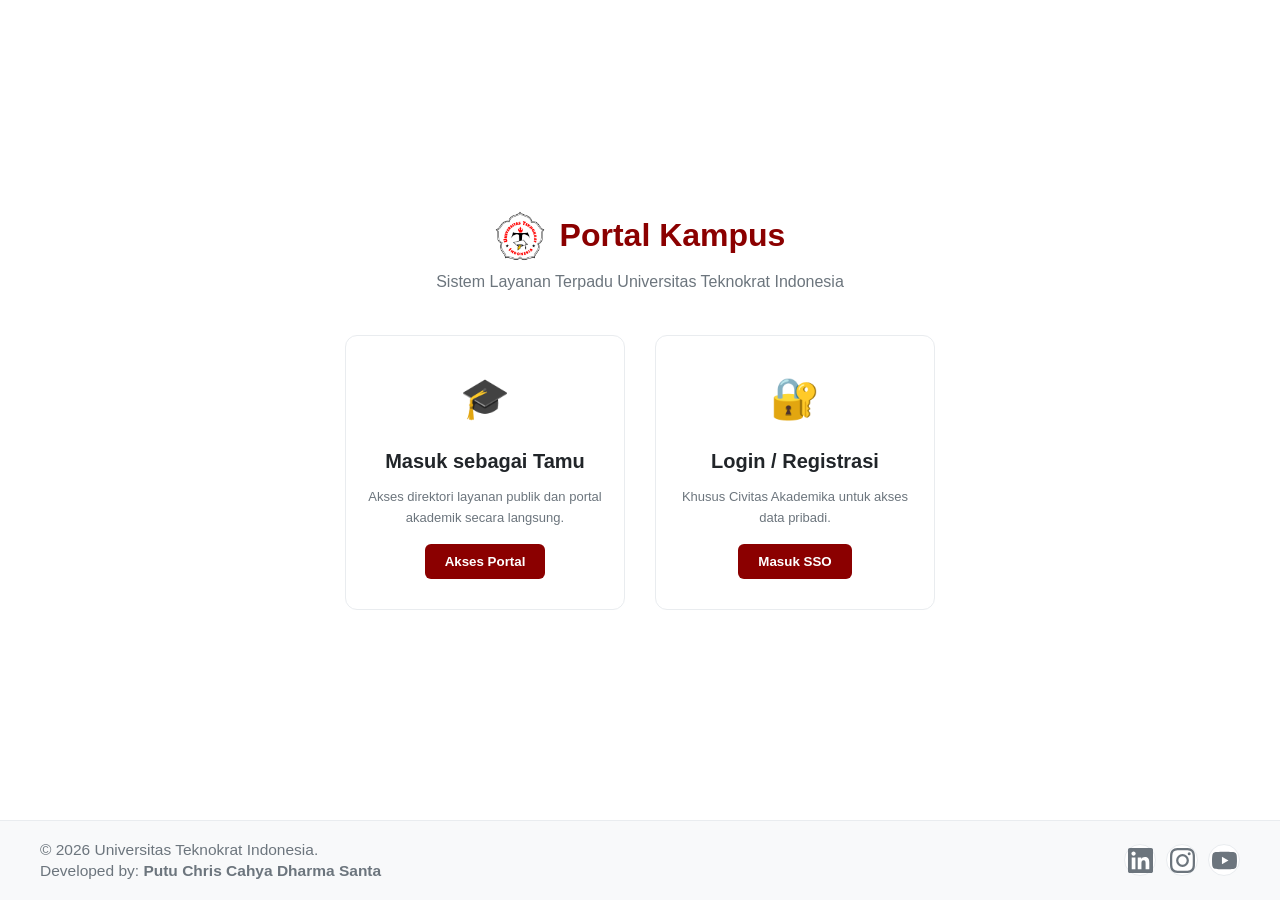
<file: portal-kampus-uti/index.html>
<!DOCTYPE html>
<html lang="id">

<head>
    <meta charset="UTF-8">
    <meta name="viewport" content="width=device-width, initial-scale=1.0">
    <title>Selamat Datang — Portal Universitas Teknokrat Indonesia</title>
    <!-- KODE FAVICON DITAMBAHKAN DI BAWAH INI -->
    <link rel="icon" type="image/png" href="logo-kampus.png">
    <link rel="stylesheet" href="css/style.css">
</head>

<body>

    <div class="loader-screen">
        <div class="dino-stage">
            <svg class="dino-svg" viewBox="0 0 24 24">
                <path
                    d="M13 2H19V4H21V9H16V11H19V13H16V16H14V20H16V22H12V17H10V22H6V20H8V16H5V13H3V9H5V11H7V9H10V6H13V2Z" />
                <rect x="15" y="4" width="2" height="2" fill="#FFC107" />
            </svg>
            <div class="dino-ground"></div>
        </div>
        <p style="font-size: 12px; font-weight: bold; color: #8B0000;">MEMUAT SISTEM...</p>
    </div>

    <main class="landing-container">
        <header class="landing-header">
            <div class="landing-title-wrap">
                <div class="logo-placeholder">
                    <img src="logo-kampus.png" alt="Logo Teknokrat">
                </div>
                <h1>Portal Kampus</h1>
            </div>
            <p>Sistem Layanan Terpadu Universitas Teknokrat Indonesia</p>
        </header>

        <section class="role-options">
            <a href="dashboard.html" class="role-card">
                <div class="role-icon">🎓</div>
                <h2>Masuk sebagai Tamu</h2>
                <p>Akses direktori layanan publik dan portal akademik secara langsung.</p>
                <button class="btn-primary">Akses Portal</button>
            </a>
            <a href="coming-soon.html" class="role-card">
                <div class="role-icon">🔐</div>
                <h2>Login / Registrasi</h2>
                <p>Khusus Civitas Akademika untuk akses data pribadi.</p>
                <button class="btn-primary">Masuk SSO</button>
            </a>
        </section>
    </main>

    <footer class="main-footer">
        <div class="footer-text">
            <p>&copy; 2026 Universitas Teknokrat Indonesia.</p>
            <p>Developed by: <strong>Putu Chris Cahya Dharma Santa</strong></p>
        </div>
        <div class="social-links">
            <!-- LinkedIn -->
            <a href="https://id.linkedin.com/in/putu-chris-cahya-dharma-santa" target="_blank" class="social-btn"
                title="LinkedIn">
                <svg viewBox="0 0 24 24">
                    <path
                        d="M20.447 20.452h-3.554v-5.569c0-1.328-.027-3.037-1.852-3.037-1.853 0-2.136 1.445-2.136 2.939v5.667H9.351V9h3.414v1.561h.046c.477-.9 1.637-1.85 3.37-1.85 3.601 0 4.267 2.37 4.267 5.455v6.286zM5.337 7.433c-1.144 0-2.063-.926-2.063-2.065 0-1.138.92-2.063 2.063-2.063 1.14 0 2.064.925 2.064 2.063 0 1.139-.925 2.065-2.064 2.065zm1.782 13.019H3.555V9h3.564v11.452zM22.225 0H1.771C.792 0 0 .774 0 1.729v20.542C0 23.227.792 24 1.771 24h20.451C23.2 24 24 23.227 24 22.271V1.729C24 .774 23.2 0 22.222 0h.003z" />
                </svg>
            </a>
            <!-- Instagram -->
            <a href="https://www.instagram.com/putuchriscahya/" target="_blank" class="social-btn" title="Instagram">
                <svg viewBox="0 0 24 24">
                    <path
                        d="M12 2.163c3.204 0 3.584.012 4.85.07 3.252.148 4.771 1.691 4.919 4.919.058 1.265.069 1.645.069 4.849 0 3.205-.012 3.584-.069 4.849-.149 3.225-1.664 4.771-4.919 4.919-1.266.058-1.644.07-4.85.07-3.204 0-3.584-.012-4.849-.07-3.26-.149-4.771-1.699-4.919-4.92-.058-1.265-.07-1.644-.07-4.849 0-3.204.013-3.583.07-4.849.149-3.227 1.664-4.771 4.919-4.919 1.266-.057 1.645-.069 4.849-.069zM12 0C8.741 0 8.333.014 7.053.072 2.695.272.273 2.69.073 7.052.014 8.333 0 8.741 0 12c0 3.259.014 3.668.072 4.948.2 4.358 2.618 6.78 6.98 6.98C8.333 23.986 8.741 24 12 24c3.259 0 3.668-.014 4.948-.072 4.354-.2 6.782-2.618 6.979-6.98.059-1.28.073-1.689.073-4.948 0-3.259-.014-3.667-.072-4.947-.196-4.354-2.617-6.78-6.979-6.98C15.668.014 15.259 0 12 0zm0 5.838a6.162 6.162 0 100 12.324 6.162 6.162 0 000-12.324zM12 16a4 4 0 110-8 4 4 0 010 8zm6.406-11.845a1.44 1.44 0 100 2.881 1.44 1.44 0 000-2.881z" />
                </svg>
            </a>
            <!-- YouTube -->
            <a href="https://www.youtube.com/@PutuChrisCahyaDS" target="_blank" class="social-btn" title="YouTube">
                <svg viewBox="0 0 24 24">
                    <path
                        d="M23.498 6.186a3.016 3.016 0 0 0-2.122-2.136C19.505 3.545 12 3.545 12 3.545s-7.505 0-9.377.505A3.017 3.017 0 0 0 .502 6.186C0 8.07 0 12 0 12s0 3.93.502 5.814a3.016 3.016 0 0 0 2.122 2.136c1.871.505 9.376.505 9.376.505s7.505 0 9.377-.505a3.015 3.015 0 0 0 2.122-2.136C24 15.93 24 12 24 12s0-3.93-.502-5.814zM9.545 15.568V8.432L15.818 12l-6.273 3.568z" />
                </svg>
            </a>
        </div>
    </footer>

</body>

</html>
</file>
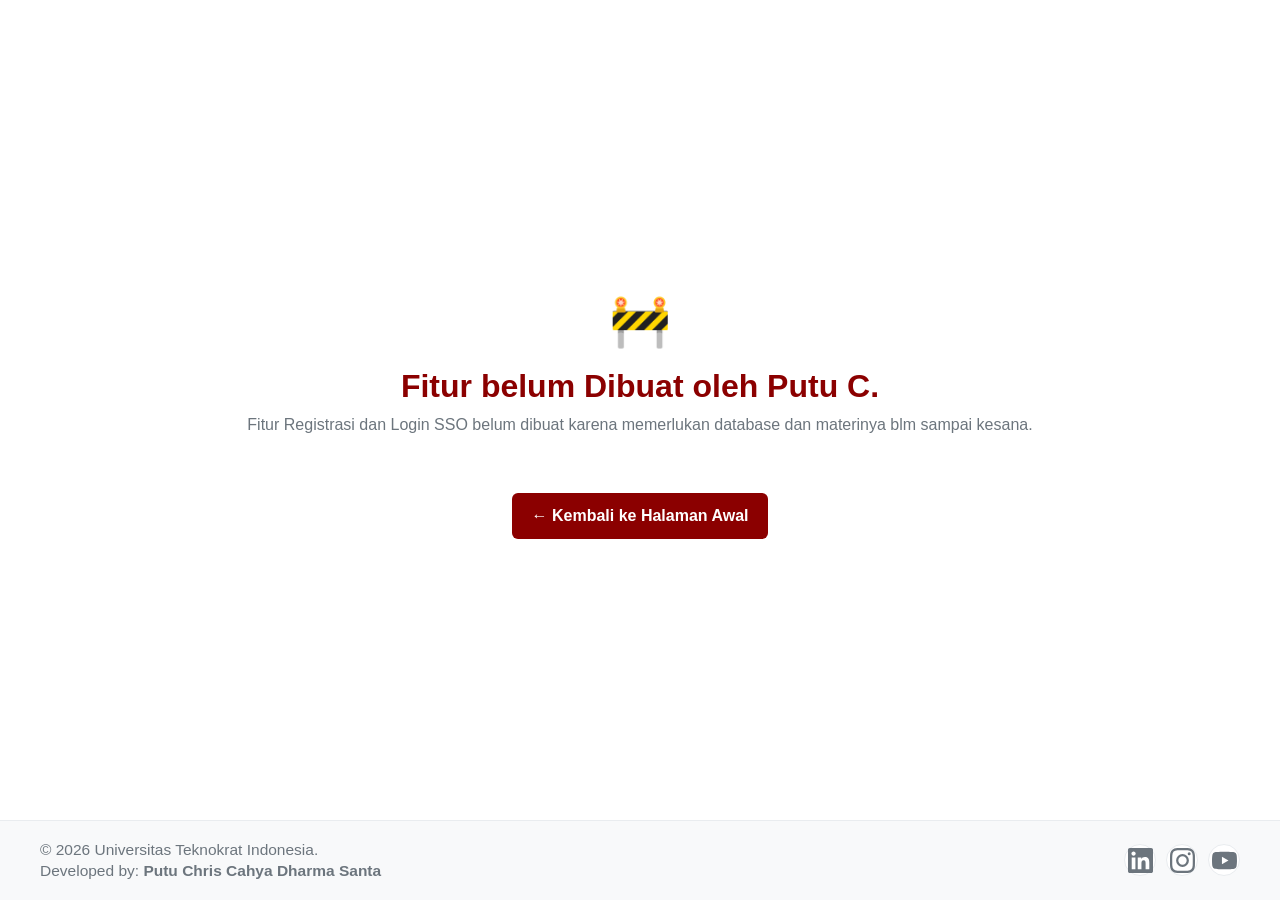
<file: portal-kampus-uti/coming-soon.html>
<!DOCTYPE html>
<html lang="id">

<head>
    <meta charset="UTF-8">
    <meta name="viewport" content="width=device-width, initial-scale=1.0">
    <title>Fitur Tahap Pengembangan</title>
    <link rel="icon" type="image/png" href="logo-kampus.png">
    <link rel="stylesheet" href="css/style.css">
</head>

<body>

    <main class="landing-container">
        <header class="landing-header">
            <h1 style="font-size: 50px;">🚧</h1>
            <h1>Fitur belum Dibuat oleh Putu C.</h1>
            <p>Fitur Registrasi dan Login SSO belum dibuat karena memerlukan database dan materinya blm sampai kesana.
            </p>

            <a href="index.html" class="btn-primary" style="text-decoration: none; display: inline-block;">
                &larr; Kembali ke Halaman Awal
            </a>
        </header>
    </main>

    <footer class="main-footer">
        <div class="footer-text">
            <p>&copy; 2026 Universitas Teknokrat Indonesia.</p>
            <p>Developed by: <strong>Putu Chris Cahya Dharma Santa</strong></p>
        </div>
        <!-- Sosial Media dan LinkedIn-->
        <div class="social-links">
            <!-- LinkedIn -->
            <a href="https://id.linkedin.com/in/putu-chris-cahya-dharma-santa" target="_blank" class="social-btn"
                title="LinkedIn">
                <svg viewBox="0 0 24 24">
                    <path
                        d="M20.447 20.452h-3.554v-5.569c0-1.328-.027-3.037-1.852-3.037-1.853 0-2.136 1.445-2.136 2.939v5.667H9.351V9h3.414v1.561h.046c.477-.9 1.637-1.85 3.37-1.85 3.601 0 4.267 2.37 4.267 5.455v6.286zM5.337 7.433c-1.144 0-2.063-.926-2.063-2.065 0-1.138.92-2.063 2.063-2.063 1.14 0 2.064.925 2.064 2.063 0 1.139-.925 2.065-2.064 2.065zm1.782 13.019H3.555V9h3.564v11.452zM22.225 0H1.771C.792 0 0 .774 0 1.729v20.542C0 23.227.792 24 1.771 24h20.451C23.2 24 24 23.227 24 22.271V1.729C24 .774 23.2 0 22.222 0h.003z" />
                </svg>
            </a>
            <!-- Instagram -->
            <a href="https://www.instagram.com/putuchriscahya/" target="_blank" class="social-btn" title="Instagram">
                <svg viewBox="0 0 24 24">
                    <path
                        d="M12 2.163c3.204 0 3.584.012 4.85.07 3.252.148 4.771 1.691 4.919 4.919.058 1.265.069 1.645.069 4.849 0 3.205-.012 3.584-.069 4.849-.149 3.225-1.664 4.771-4.919 4.919-1.266.058-1.644.07-4.85.07-3.204 0-3.584-.012-4.849-.07-3.26-.149-4.771-1.699-4.919-4.92-.058-1.265-.07-1.644-.07-4.849 0-3.204.013-3.583.07-4.849.149-3.227 1.664-4.771 4.919-4.919 1.266-.057 1.645-.069 4.849-.069zM12 0C8.741 0 8.333.014 7.053.072 2.695.272.273 2.69.073 7.052.014 8.333 0 8.741 0 12c0 3.259.014 3.668.072 4.948.2 4.358 2.618 6.78 6.98 6.98C8.333 23.986 8.741 24 12 24c3.259 0 3.668-.014 4.948-.072 4.354-.2 6.782-2.618 6.979-6.98.059-1.28.073-1.689.073-4.948 0-3.259-.014-3.667-.072-4.947-.196-4.354-2.617-6.78-6.979-6.98C15.668.014 15.259 0 12 0zm0 5.838a6.162 6.162 0 100 12.324 6.162 6.162 0 000-12.324zM12 16a4 4 0 110-8 4 4 0 010 8zm6.406-11.845a1.44 1.44 0 100 2.881 1.44 1.44 0 000-2.881z" />
                </svg>
            </a>
            <!-- YouTube -->
            <a href="https://www.youtube.com/@PutuChrisCahyaDS" target="_blank" class="social-btn" title="YouTube">
                <svg viewBox="0 0 24 24">
                    <path
                        d="M23.498 6.186a3.016 3.016 0 0 0-2.122-2.136C19.505 3.545 12 3.545 12 3.545s-7.505 0-9.377.505A3.017 3.017 0 0 0 .502 6.186C0 8.07 0 12 0 12s0 3.93.502 5.814a3.016 3.016 0 0 0 2.122 2.136c1.871.505 9.376.505 9.376.505s7.505 0 9.377-.505a3.015 3.015 0 0 0 2.122-2.136C24 15.93 24 12 24 12s0-3.93-.502-5.814zM9.545 15.568V8.432L15.818 12l-6.273 3.568z" />
                </svg>
            </a>
        </div>
    </footer>

</body>

</html>
</file>
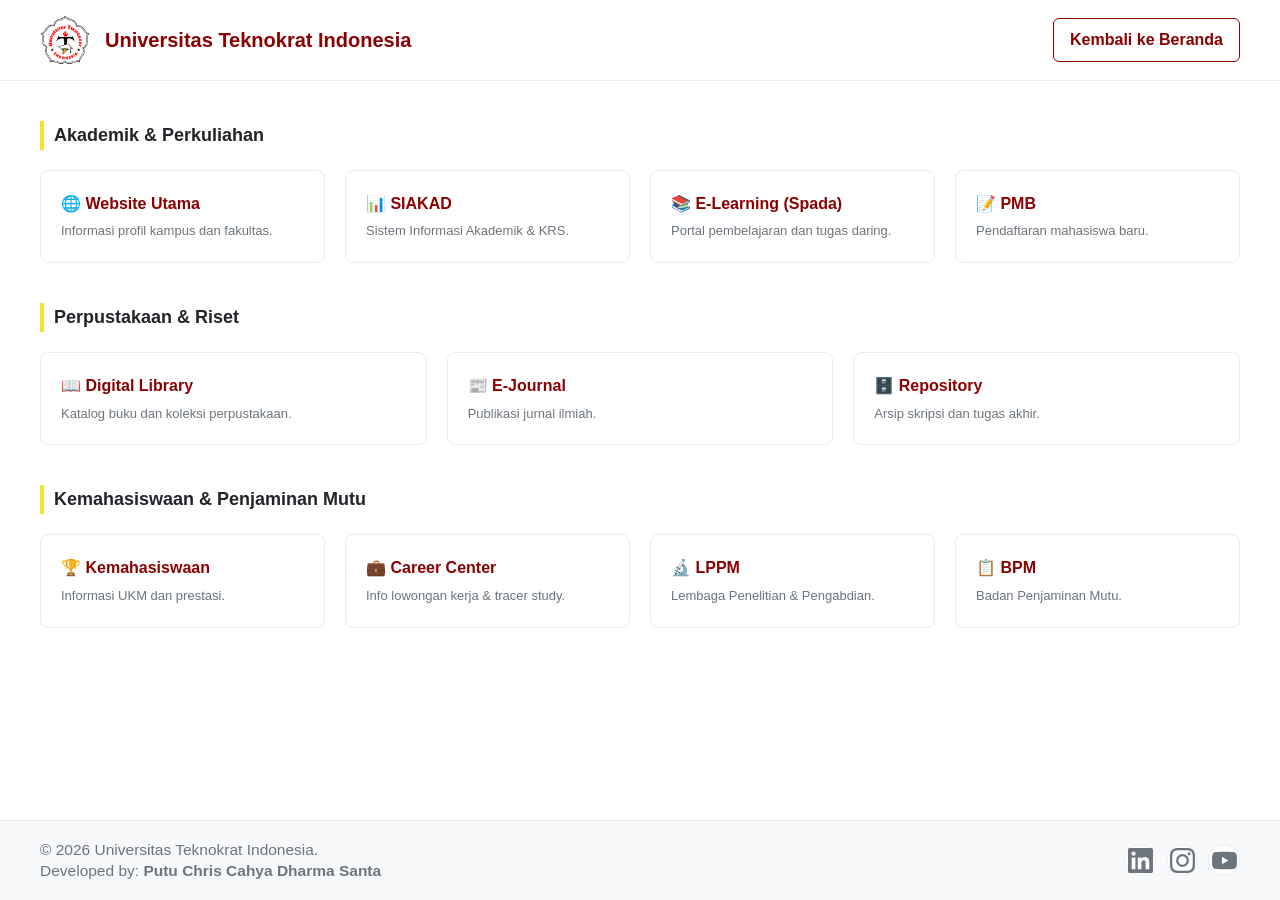
<file: portal-kampus-uti/dashboard.html>
<!DOCTYPE html>
<html lang="id">

<head>
    <meta charset="UTF-8">
    <meta name="viewport" content="width=device-width, initial-scale=1.0">
    <title>Dashboard Portal — Universitas Teknokrat Indonesia</title>
    <!-- KODE FAVICON DITAMBAHKAN DI BAWAH INI -->
    <link rel="icon" type="image/png" href="logo-kampus.png">
    <link rel="stylesheet" href="css/style.css">
</head>

<body>

    <div class="loader-screen">
        <div class="dino-stage">
            <svg class="dino-svg" viewBox="0 0 24 24">
                <path
                    d="M13 2H19V4H21V9H16V11H19V13H16V16H14V20H16V22H12V17H10V22H6V20H8V16H5V13H3V9H5V11H7V9H10V6H13V2Z" />
                <rect x="15" y="4" width="2" height="2" fill="#FFC107" />
            </svg>
            <div class="dino-ground"></div>
        </div>
        <p style="font-size: 12px; font-weight: bold; color: #8B0000;">MENYIAPKAN PORTAL...</p>
    </div>

    <header class="dashboard-header">
        <div class="brand-wrap">
            <div class="logo-placeholder">
                <img src="logo-kampus.png" alt="Logo Teknokrat">
            </div>
            <div class="brand-title">Universitas Teknokrat Indonesia</div>
        </div>
        <a href="index.html" class="btn-outline">Kembali ke Beranda</a>
    </header>

    <main class="dashboard-content">

        <h2 class="section-title">Akademik & Perkuliahan</h2>
        <div class="portal-grid">
            <a href="https://teknokrat.ac.id" target="_blank" class="portal-item">
                <h3>🌐 Website Utama</h3>
                <p>Informasi profil kampus dan fakultas.</p>
            </a>
            <a href="https://siakad.teknokrat.ac.id" target="_blank" class="portal-item">
                <h3>📊 SIAKAD</h3>
                <p>Sistem Informasi Akademik & KRS.</p>
            </a>
            <a href="https://spada.teknokrat.ac.id" target="_blank" class="portal-item">
                <h3>📚 E-Learning (Spada)</h3>
                <p>Portal pembelajaran dan tugas daring.</p>
            </a>
            <a href="https://spmb.teknokrat.ac.id" target="_blank" class="portal-item">
                <h3>📝 PMB</h3>
                <p>Pendaftaran mahasiswa baru.</p>
            </a>
        </div>

        <h2 class="section-title">Perpustakaan & Riset</h2>
        <div class="portal-grid">
            <a href="https://perpustakaan.teknokrat.ac.id" target="_blank" class="portal-item">
                <h3>📖 Digital Library</h3>
                <p>Katalog buku dan koleksi perpustakaan.</p>
            </a>
            <a href="https://ejurnal.teknokrat.ac.id" target="_blank" class="portal-item">
                <h3>📰 E-Journal</h3>
                <p>Publikasi jurnal ilmiah.</p>
            </a>
            <a href="https://repository.teknokrat.ac.id" target="_blank" class="portal-item">
                <h3>🗄️ Repository</h3>
                <p>Arsip skripsi dan tugas akhir.</p>
            </a>
        </div>

        <h2 class="section-title">Kemahasiswaan & Penjaminan Mutu</h2>
        <div class="portal-grid">
            <a href="https://kemahasiswaan.teknokrat.ac.id" target="_blank" class="portal-item">
                <h3>🏆 Kemahasiswaan</h3>
                <p>Informasi UKM dan prestasi.</p>
            </a>
            <a href="https://cdc.teknokrat.ac.id" target="_blank" class="portal-item">
                <h3>💼 Career Center</h3>
                <p>Info lowongan kerja & tracer study.</p>
            </a>
            <a href="https://lppm.teknokrat.ac.id" target="_blank" class="portal-item">
                <h3>🔬 LPPM</h3>
                <p>Lembaga Penelitian & Pengabdian.</p>
            </a>
            <a href="https://bpm.teknokrat.ac.id" target="_blank" class="portal-item">
                <h3>📋 BPM</h3>
                <p>Badan Penjaminan Mutu.</p>
            </a>
        </div>

    </main>

    <footer class="main-footer">
        <div class="footer-text">
            <p>&copy; 2026 Universitas Teknokrat Indonesia.</p>
            <p>Developed by: <strong>Putu Chris Cahya Dharma Santa</strong></p>
        </div>
        <div class="social-links">
            <!-- LinkedIn -->
            <a href="https://id.linkedin.com/in/putu-chris-cahya-dharma-santa" target="_blank" class="social-btn"
                title="LinkedIn">
                <svg viewBox="0 0 24 24">
                    <path
                        d="M20.447 20.452h-3.554v-5.569c0-1.328-.027-3.037-1.852-3.037-1.853 0-2.136 1.445-2.136 2.939v5.667H9.351V9h3.414v1.561h.046c.477-.9 1.637-1.85 3.37-1.85 3.601 0 4.267 2.37 4.267 5.455v6.286zM5.337 7.433c-1.144 0-2.063-.926-2.063-2.065 0-1.138.92-2.063 2.063-2.063 1.14 0 2.064.925 2.064 2.063 0 1.139-.925 2.065-2.064 2.065zm1.782 13.019H3.555V9h3.564v11.452zM22.225 0H1.771C.792 0 0 .774 0 1.729v20.542C0 23.227.792 24 1.771 24h20.451C23.2 24 24 23.227 24 22.271V1.729C24 .774 23.2 0 22.222 0h.003z" />
                </svg>
            </a>
            <!-- Instagram -->
            <a href="https://www.instagram.com/putuchriscahya/" target="_blank" class="social-btn" title="Instagram">
                <svg viewBox="0 0 24 24">
                    <path
                        d="M12 2.163c3.204 0 3.584.012 4.85.07 3.252.148 4.771 1.691 4.919 4.919.058 1.265.069 1.645.069 4.849 0 3.205-.012 3.584-.069 4.849-.149 3.225-1.664 4.771-4.919 4.919-1.266.058-1.644.07-4.85.07-3.204 0-3.584-.012-4.849-.07-3.26-.149-4.771-1.699-4.919-4.92-.058-1.265-.07-1.644-.07-4.849 0-3.204.013-3.583.07-4.849.149-3.227 1.664-4.771 4.919-4.919 1.266-.057 1.645-.069 4.849-.069zM12 0C8.741 0 8.333.014 7.053.072 2.695.272.273 2.69.073 7.052.014 8.333 0 8.741 0 12c0 3.259.014 3.668.072 4.948.2 4.358 2.618 6.78 6.98 6.98C8.333 23.986 8.741 24 12 24c3.259 0 3.668-.014 4.948-.072 4.354-.2 6.782-2.618 6.979-6.98.059-1.28.073-1.689.073-4.948 0-3.259-.014-3.667-.072-4.947-.196-4.354-2.617-6.78-6.979-6.98C15.668.014 15.259 0 12 0zm0 5.838a6.162 6.162 0 100 12.324 6.162 6.162 0 000-12.324zM12 16a4 4 0 110-8 4 4 0 010 8zm6.406-11.845a1.44 1.44 0 100 2.881 1.44 1.44 0 000-2.881z" />
                </svg>
            </a>
            <!-- YouTube -->
            <a href="https://www.youtube.com/@PutuChrisCahyaDS" target="_blank" class="social-btn" title="YouTube">
                <svg viewBox="0 0 24 24">
                    <path
                        d="M23.498 6.186a3.016 3.016 0 0 0-2.122-2.136C19.505 3.545 12 3.545 12 3.545s-7.505 0-9.377.505A3.017 3.017 0 0 0 .502 6.186C0 8.07 0 12 0 12s0 3.93.502 5.814a3.016 3.016 0 0 0 2.122 2.136c1.871.505 9.376.505 9.376.505s7.505 0 9.377-.505a3.015 3.015 0 0 0 2.122-2.136C24 15.93 24 12 24 12s0-3.93-.502-5.814zM9.545 15.568V8.432L15.818 12l-6.273 3.568z" />
                </svg>
            </a>
        </div>
    </footer>

</body>

</html>
</file>
<file: portal-kampus-uti/css/style.css>
:root {
/*Warna Box*/
    --uti-red: #8B0000;          
    --uti-gold: #f1e42e;         
/*Warna Background*/
    --bg-clean: #ffffff;         
    --bg-gray: #F8F9FA;          

    --text-main: #212529;        
    --text-muted: #6C757D;       
    --border-light: #E9ECEF;     
}

* {
    margin: 0;
    padding: 0;
    box-sizing: border-box;
}

body {
    font-family: 'Segoe UI', Tahoma, Geneva, Verdana, sans-serif;
    color: var(--text-main);
    background-color: var(--bg-clean); 
    line-height: 1.6;
    overflow-x: hidden; 
    display: flex;
    flex-direction: column;
    min-height: 100vh;
}

a {
    text-decoration: none;
    color: inherit;
}

/*Animasi Loading Dino*/
.loader-screen {
    position: fixed;
    inset: 0;
    background: var(--bg-clean);
    z-index: 9999;
    display: flex;
    flex-direction: column;
    justify-content: center;
    align-items: center;
    animation: hideLoader 0.1s linear 0.5s forwards;
}

.dino-stage {
    width: 200px;
    height: 60px;
    border-bottom: 2px solid var(--uti-red);
    position: relative;
    overflow: hidden;
    display: flex;
    align-items: flex-end;
    justify-content: center;
    margin-bottom: 10px;
}

.dino-svg {
    width: 45px;
    height: 45px;
    fill: var(--uti-red);
    animation: dinoJump 0.5s ease-in-out infinite alternate;
}

.dino-ground {
    position: absolute;
    bottom: 0;
    width: 200%;
    border-bottom: 2px dashed var(--uti-gold);
    animation: groundMove 0.8s linear infinite;
}

@keyframes dinoJump {
    0%   { transform: translateY(0); }
    100% { transform: translateY(-15px); }
}

@keyframes groundMove {
    0%   { transform: translateX(0); }
    100% { transform: translateX(-50%); }
}

@keyframes hideLoader {
    to {
        opacity: 0;
        visibility: hidden;
        pointer-events: none;
    }
}

/*AREA PENEMPATAN LOGO*/
.logo-placeholder {
    width: 50px;
    height: 50px;
    background: transparent; 
    border: none;
    display: flex;
    align-items: center;
    justify-content: center;
    flex-shrink: 0;
}

.logo-placeholder img {
    width: 100%;
    height: 100%;
    object-fit: contain; 
}

/*HALAMAN INDEX & COMING SOON*/
.landing-container {
    flex: 1; /* REVISI: Akan menolak footer terus ke bawah */
    display: flex;
    flex-direction: column;
    justify-content: center;
    align-items: center;
    text-align: center;
    padding: 20px;
}

.landing-title-wrap {
    display: flex;
    align-items: center;
    justify-content: center;
    gap: 15px; 
    margin-bottom: 8px;
}

.landing-header h1 {
    font-size: 32px;
    color: var(--uti-red);
}

.landing-header p {
    color: var(--text-muted);
    font-size: 16px;
    margin-bottom: 40px;
}

.role-options {
    display: flex;
    gap: 30px;
    justify-content: center;
    flex-wrap: wrap; 
}

.role-card {
    display: flex;
    flex-direction: column;
    justify-content: center;
    align-items: center;
    width: 280px;
    padding: 30px 20px;
    background: var(--bg-clean);
    border: 1px solid var(--border-light);
    border-radius: 12px;
    transition: all 0.3s ease;
    cursor: pointer;
}

.role-card:hover {
    border-color: var(--uti-red);
    transform: translateY(-5px); 
    box-shadow: 0 10px 20px rgba(139, 0, 0, 0.05); 
}

.role-icon {
    font-size: 40px;
    margin-bottom: 15px;
}

.role-card h2 {
    font-size: 20px;
    margin-bottom: 10px;
}

.role-card p {
    font-size: 13px;
    color: var(--text-muted);
}

.btn-primary {
    margin-top: 15px;
    padding: 10px 20px;
    background: var(--uti-red);
    color: white;
    border: none;
    border-radius: 6px;
    font-weight: bold;
    transition: background 0.2s;
}

.role-card:hover .btn-primary {
    background: var(--uti-gold);
    color: var(--uti-red);
}

/*HALAMAN DASHBOARD*/
.dashboard-header {
    display: flex;
    justify-content: space-between;
    align-items: center;
    padding: 15px 40px; 
    border-bottom: 1px solid var(--border-light);
}

.brand-wrap {
    display: flex;
    align-items: center;
    gap: 15px;
}

.brand-title {
    font-size: 20px;
    font-weight: bold;
    color: var(--uti-red);
}

.btn-outline {
    padding: 8px 16px;
    border: 1px solid var(--uti-red);
    color: var(--uti-red);
    border-radius: 6px;
    font-weight: bold;
    transition: all 0.2s;
}

.btn-outline:hover {
    background: var(--uti-red);
    color: white;
}

.dashboard-content {
    flex: 1;
    width: 100%;
    padding: 40px;
    max-width: 1400px;
    margin: 0 auto;
}

.section-title {
    font-size: 18px;
    margin-bottom: 20px;
    color: var(--text-main);
    border-left: 4px solid var(--uti-gold);
    padding-left: 10px;
}

.portal-grid {
    display: grid;
    grid-template-columns: repeat(auto-fit, minmax(250px, 1fr));
    gap: 20px;
    margin-bottom: 40px;
}

.portal-item {
    padding: 20px;
    border: 1px solid var(--border-light);
    border-radius: 8px;
    transition: all 0.2s ease;
    background: var(--bg-clean);
}

.portal-item:hover {
    border-color: var(--uti-gold);
    background: var(--bg-gray);
    transform: translateY(-3px);
}

.portal-item h3 {
    font-size: 16px;
    color: var(--uti-red);
    margin-bottom: 5px;
}

.portal-item p {
    font-size: 13px;
    color: var(--text-muted);
}

/*FOOTER*/
.main-footer {
    border-top: 1px solid var(--border-light);
    padding: 18px 40px;
    display: flex;
    justify-content: space-between;
    align-items: center;
    background: var(--bg-gray);
    width: 100%;
}

.footer-text p {
    font-size: 15.5px;
    color: var(--text-muted);
    margin-bottom: 0; 
    line-height: 1.4;
}

.social-links {
    display: flex;
    gap: 10px;
}

.social-btn {
    width: 32px; 
    height: 32px;
    display: flex;
    align-items: center;
    justify-content: center;
    background: var(--bg-clean);
    border: 1px solid var(--border-light);
    border-radius: 50%;
    color: var(--text-muted);
    transition: all 0.3s;
}

.social-btn:hover {
    border-color: var(--uti-red);
    color: var(--uti-red);
    transform: scale(1.1) rotate(5deg);
}

.social-btn svg {
    width: 25px;
    height: 25px;
    fill: currentColor;
}
</file>
